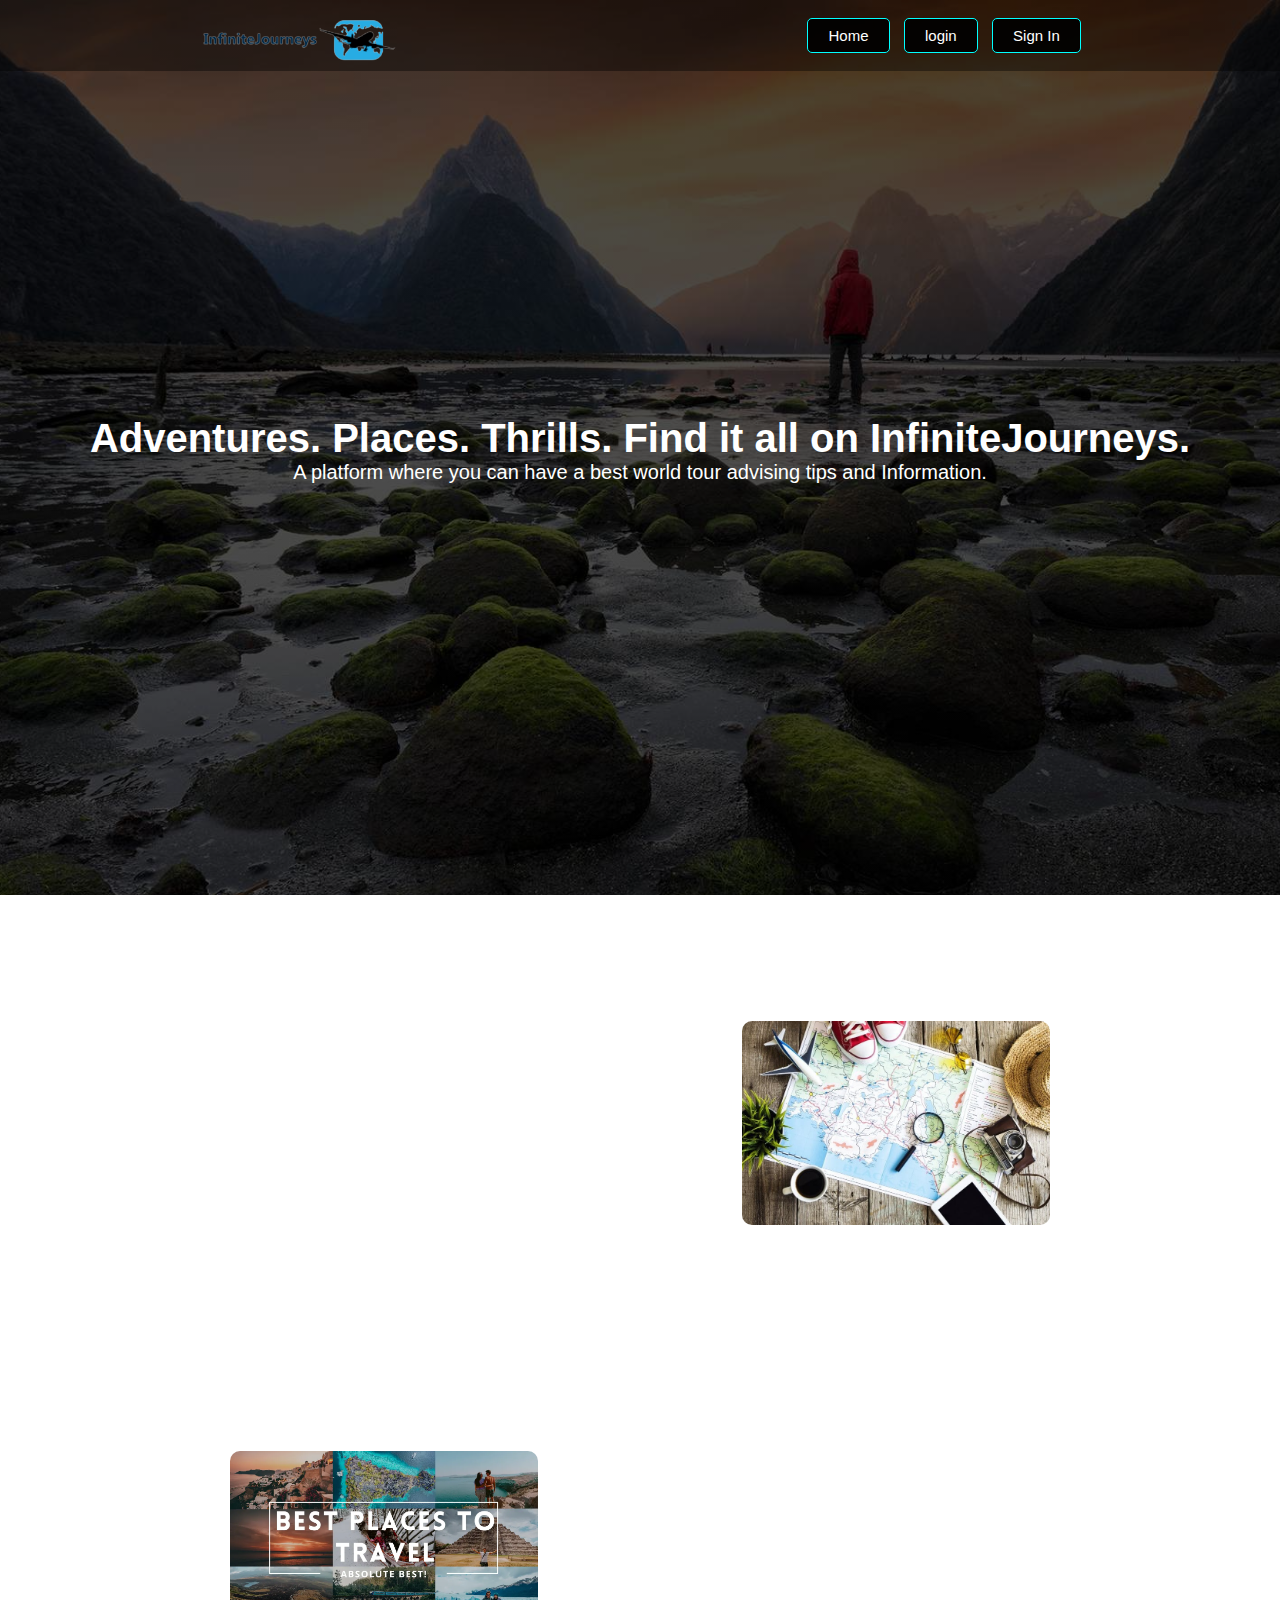
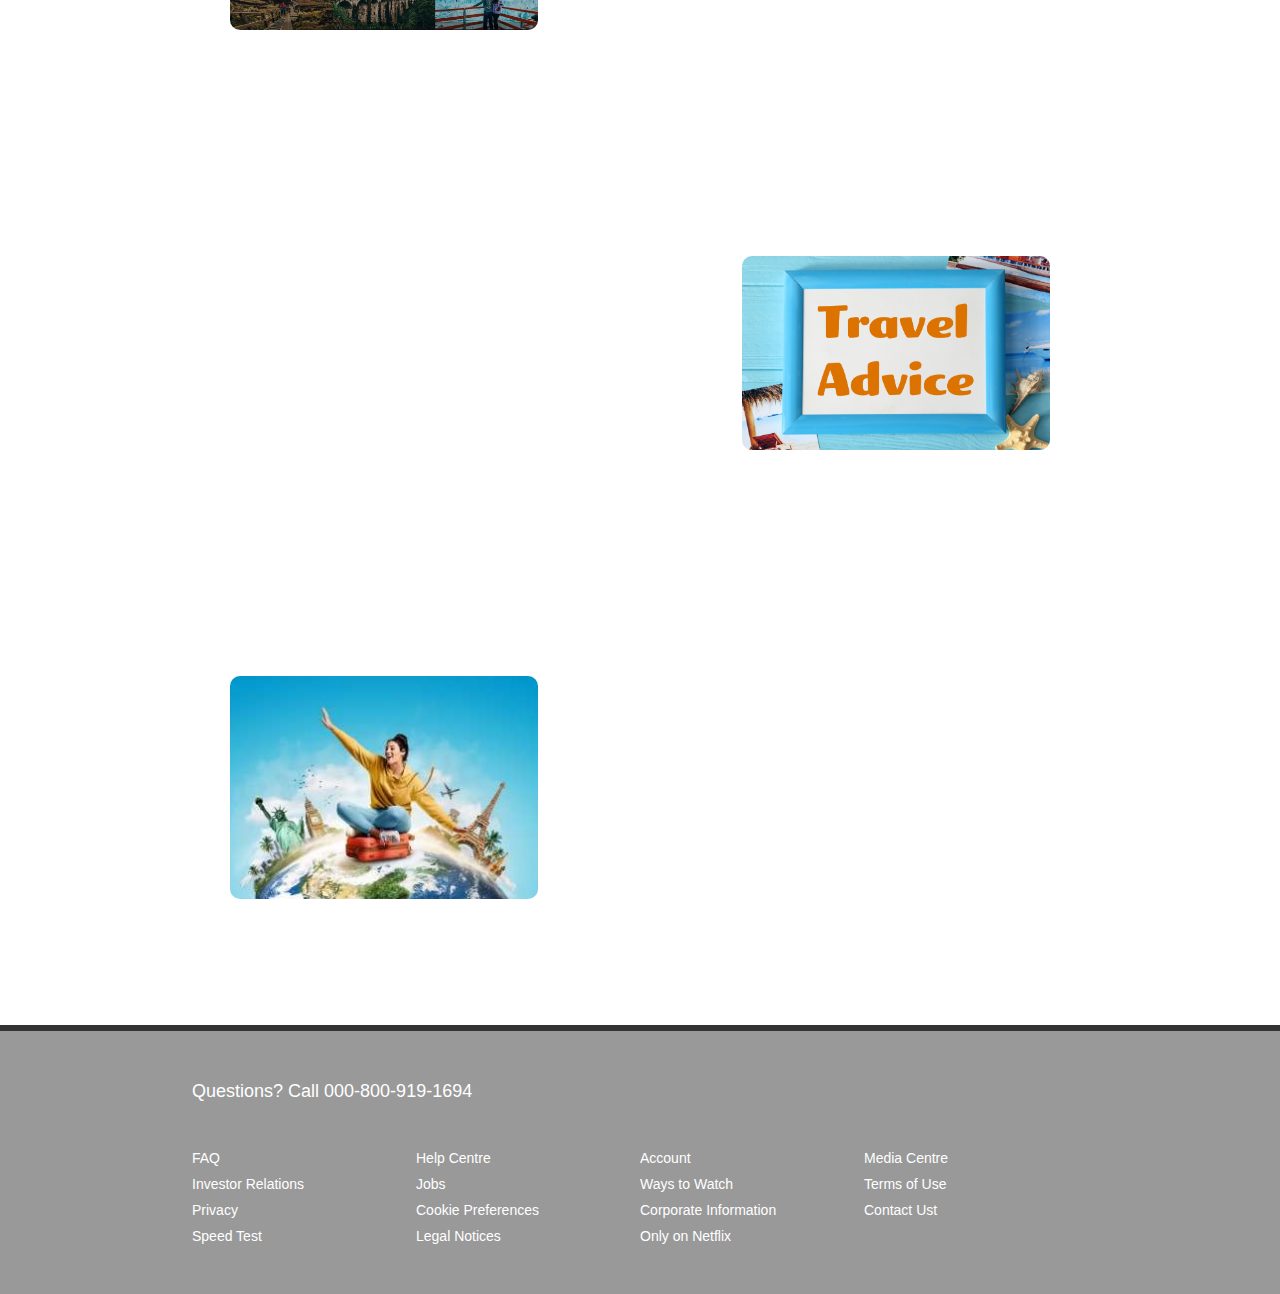
<file: Home_Page/index.html>
<!DOCTYPE html>
<html lang="en">
<head>
    <meta charset="UTF-8">
    <meta name="viewport" content="width=device-width, initial-scale=1.0">
<link rel="stylesheet" href="style.css">
    <title>InfiniteJourneys</title>
</head>
<body>
    <div class="main">
        <img src="images/logo.png" class="logo">
        <a href="#" class="toggle">
            <span class="bar"></span>
            <span class="bar"></span>
            <span class="bar"></span>
        </a>
        <div class="list">
            <button>Home</button>
            <button>login</button>
            <button>Sign In</button>
        </div>
    </div>
    <div class="header">
        <div class="header-content">
            <h1>Adventures. Places. Thrills. Find it all on InfiniteJourneys.</h1>
            <p>A platform where you can have a best world tour advising tips and Information.</p>
        </div>
    </div>

     <div class="features">
        <div class="row">
            <div class="text-col">
                <h2>Planning For a trip?</h2>
                <p>Are you planning for a trip, But Confuesd where to go. And looking for the best advises. Then You are in the Right Place...</p>
            </div>
            <div class="img-col">
                <img src="images/img-1.jpg" alt="">
            </div>
        </div>
    </div>

    
    <div class="features">
        <div class="child-1">
            <div class="row">
                <div class="img-col">
                    <img src="images/img-2.webp" alt="">
                </div>
                <div class="text-col">
                    <h2>We promise</h2>
                    <p>We gaurantee that we will advise you a best place, Where you can have a lot of Enjoyment, Fun, and Manymore</p>
                </div>
            </div>
        </div>
    </div>
    
    <div class="features">
        <div class="row">
            <div class="text-col">
                <h2>Safety Precautions</h2>
                <p>Since different places have different cirumstances to face. So we will also provide you all the safetly Precautions to make your journey Fantastic.</p>
            </div>
            <div class="img-col">
                <img src="images/img-3.png" alt="">
            </div>
        </div>
    </div>
    
    <div class="features">
        <div class="child-1" id="img1">
            <div class="row">
                <div class="img-col">
                    <img src="images/img-4.jpg" alt="">
                </div>
                <div class="text-col">
                    <h2>Available Everywhere</h2>
                    <p>You can also have the advises from us of that place after you visited, Since our team is updating Information from time to time</p>
                </div>
            </div>
        </div>
    </div> 

     <div class="footer">
        <h2>Questions? Call 000-800-919-1694</h2>
        <div class="row">
            <div class="col">
                <a href="#">FAQ</a>
                <a href="#">Investor Relations</a>
                <a href="#">Privacy</a>
                <a href="#">Speed Test</a>
            </div>
            <div class="col">
                <a href="#">Help Centre</a>
                <a href="#">Jobs</a>
                <a href="#">Cookie Preferences</a>
                <a href="#">Legal Notices</a>
            </div>
            <div class="col">
                <a href="#">Account</a>
                <a href="#">Ways to Watch</a>
                <a href="#">Corporate Information</a>
                <a href="#">Only on Netflix</a>
            </div>
            <div class="col">
                <a href="#">Media Centre</a>
                <a href="#">Terms of Use</a>
                <a href="#">Contact Ust</a>
            </div>
        </div>
    </div> 
    <script src="script.js"></script>
</body>
</html>
</file>
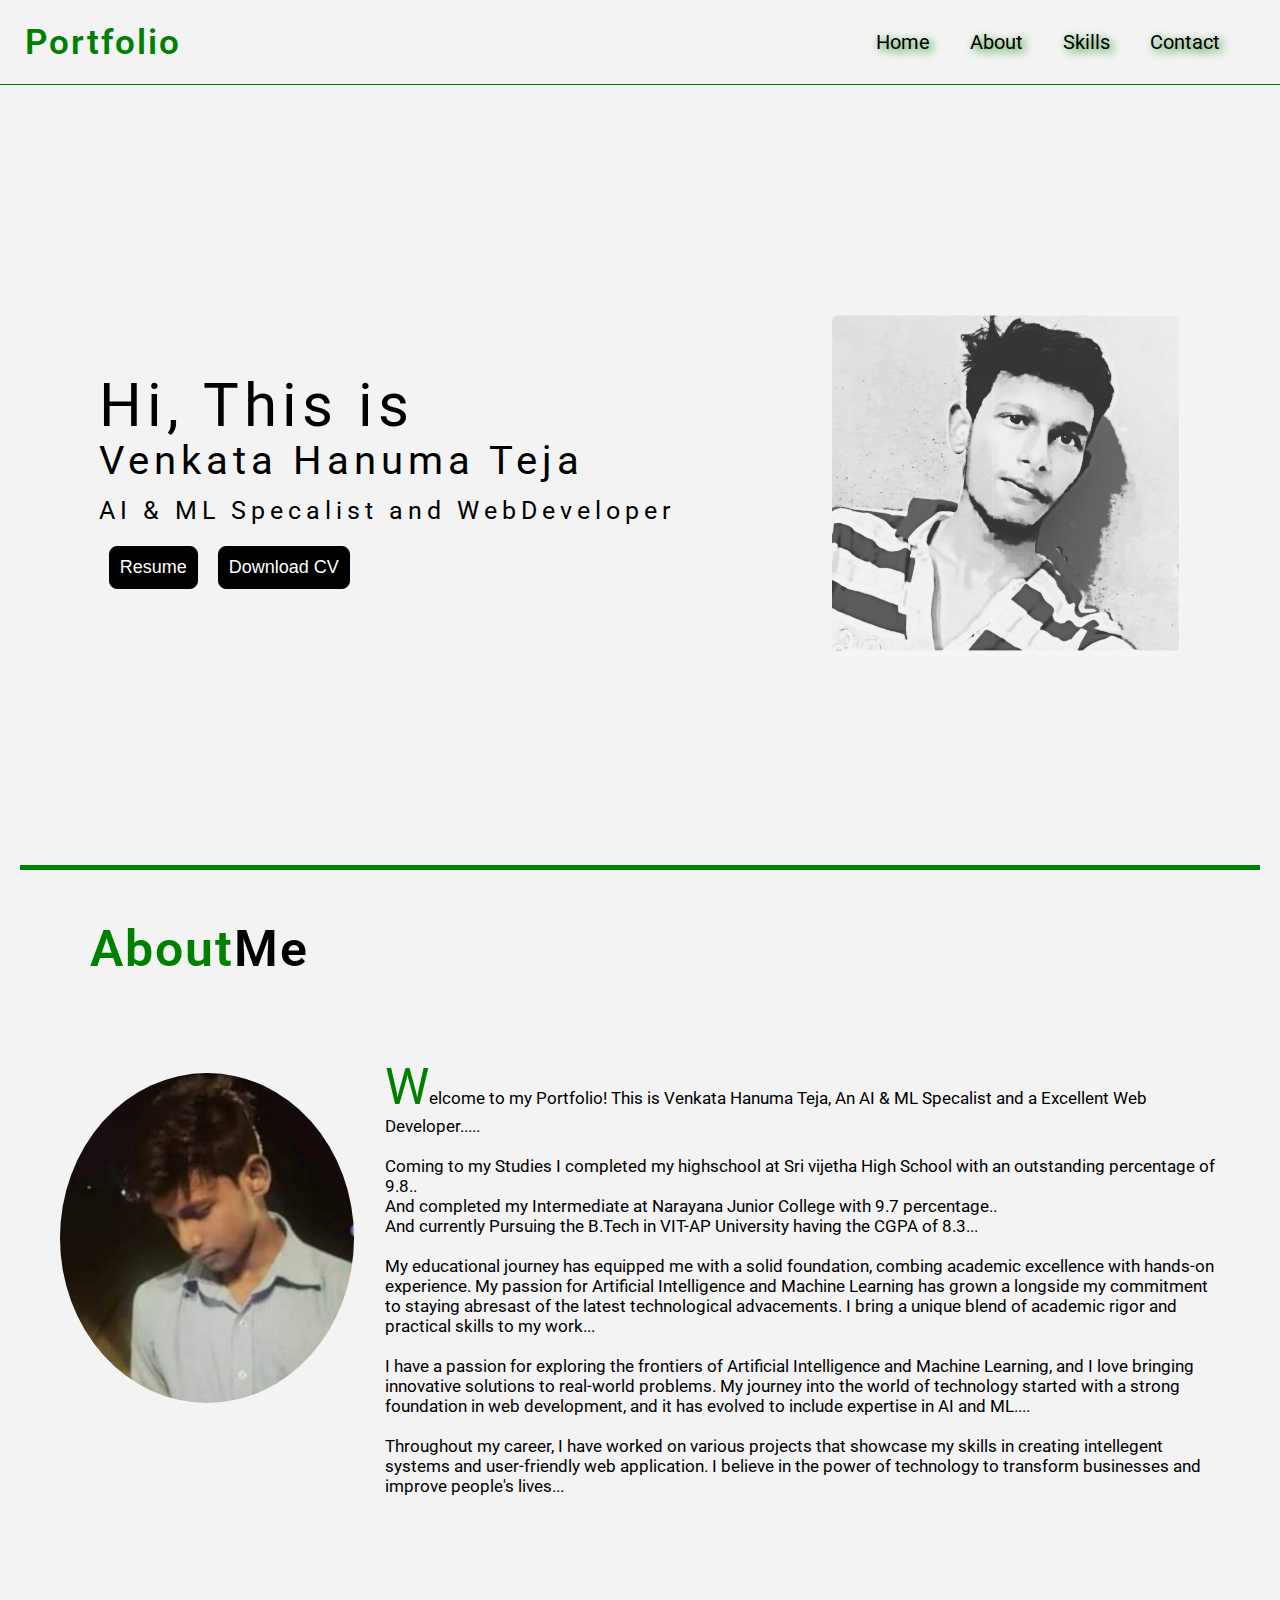
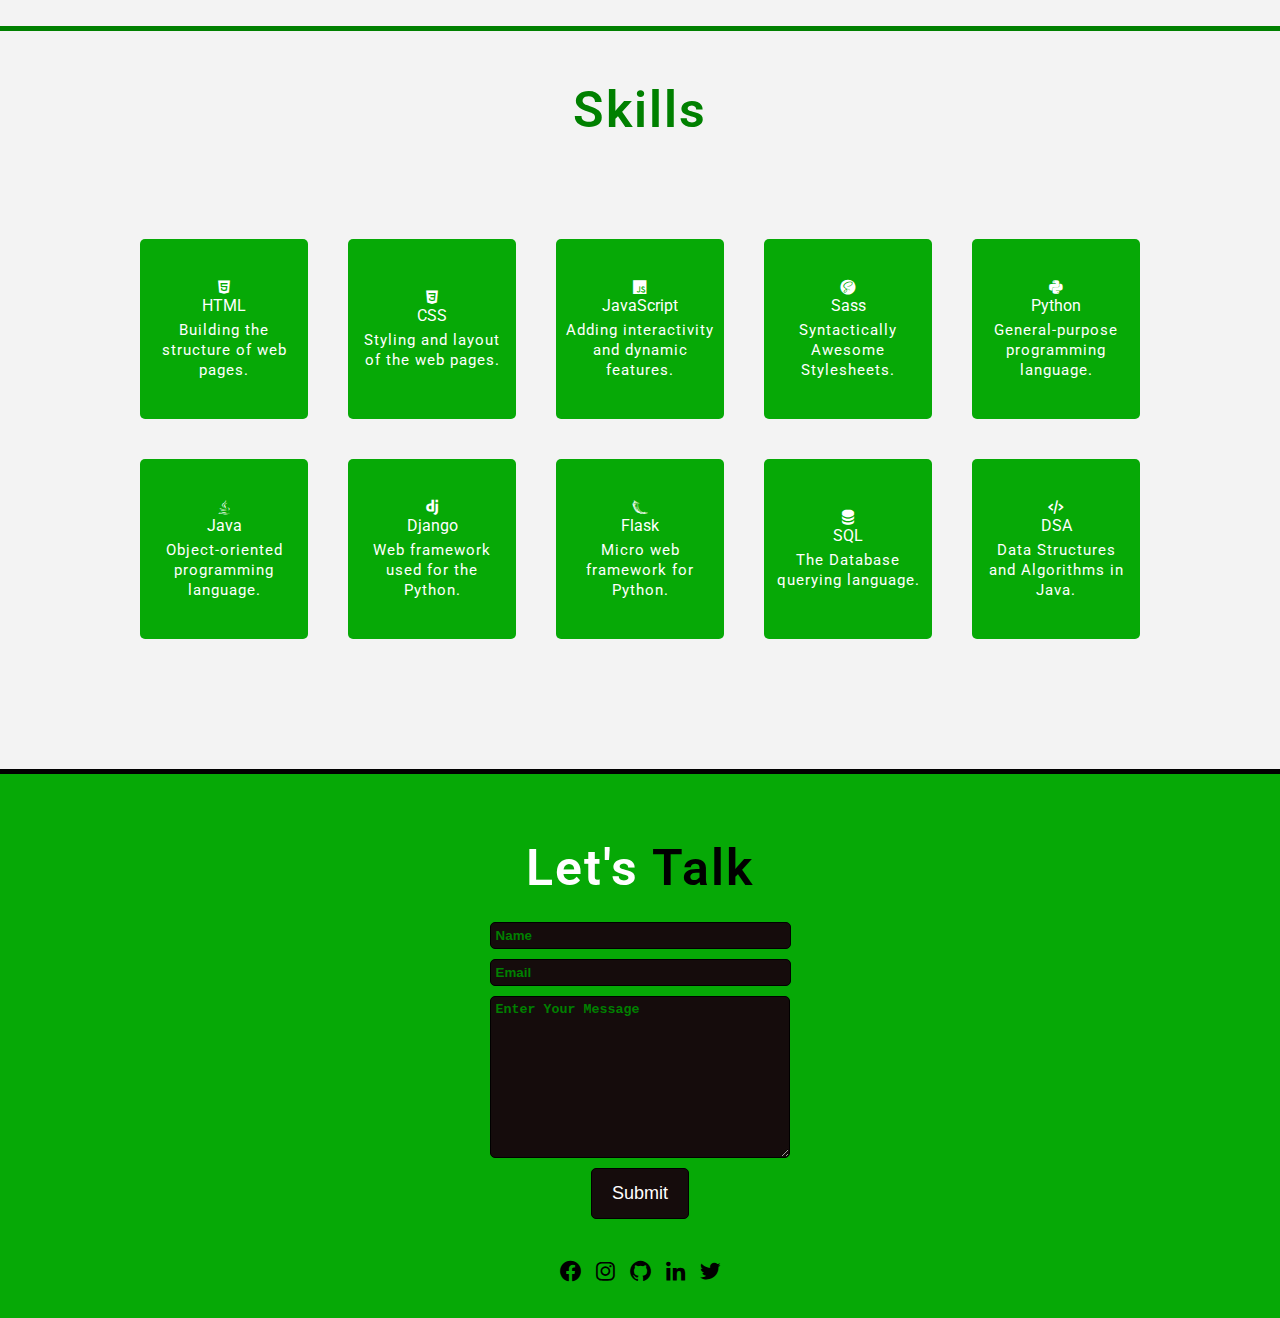
<file: Portfolio/index.html>
<!DOCTYPE html>
<html lang="en">
<head>
    <meta charset="UTF-8">
    <meta name="viewport" content="width=device-width, initial-scale=1.0">
    <link href='https://unpkg.com/boxicons@2.1.4/css/boxicons.min.css' rel='stylesheet'>
    <link rel="stylesheet" href="style.css">
    <title>Portfolio</title>
</head>
<body>
    <!-- navbar -->
    <div class="navbar">
        <div class="title">Portfolio</div>
        <a href="#" class="toggle">
            <span class="bar"></span>
            <span class="bar"></span>
            <span class="bar"></span>
        </a>
        <div class="links">
            <ul>
                <li><a href="#home">Home</a></li>
                <li><a href="#about">About</a></li>
                <li><a href="#skills">Skills</a></li>
                <li><a href="#contact">Contact</a></li>
            </ul>
        </div>
    </div>

    <!-- home -->
    <div class="content" id="home">
        <div class="info">
            <div class="line1">Hi, This is</div>
            <div class="line2">Venkata Hanuma Teja</div>
            <div class="line3">AI & ML Specalist and WebDeveloper</div>
            <div class="buttons">
                <button>Resume</button>
                <button>Download CV</button>
            </div>
        </div>
        <div class="pic">
            <img src="me2.jpeg" alt="">
        </div>
    </div>

    <!-- about  -->
    <div class="content1" id="about">
        <div class="heading">About<span>Me</span></div>
        <div class="box">
            <div class="pic1">
                <img class="circular--square" src="me.jpg" alt="">
            </div>
            <div class="info1">
                <div class="line">
                    <p>Welcome to my Portfolio! This is Venkata Hanuma Teja, An AI & ML Specalist and a Excellent Web Developer.....</p><br>
                    <p>Coming to my Studies I completed my highschool at Sri vijetha High School with an outstanding percentage of 9.8.. <br>
                    And completed my Intermediate at Narayana Junior College with 9.7 percentage.. <br>
                    And currently Pursuing the B.Tech in VIT-AP University having the CGPA of 8.3... <br>
                    </p> <br>
                    <p>My educational journey has equipped me with a solid foundation, combing academic excellence with hands-on experience. My passion for Artificial Intelligence and Machine Learning has grown a longside my commitment to staying abresast of the latest technological advacements. I bring a unique blend of academic rigor and practical skills to my work...</p> <br> 
                    <p>I have a passion for exploring the frontiers of Artificial Intelligence and Machine Learning, and I love bringing innovative solutions to real-world problems. My journey into the world of technology started with a strong foundation in web development, and it has evolved to include expertise in AI and ML....</p><br>
                    <p>Throughout my career, I have worked on various projects that showcase my skills in creating intellegent systems and user-friendly web application. I believe in the power of technology to transform businesses and improve people's lives...</p><br>
                </div>
            </div>
        </div>
    </div>

    <!-- skills  -->
    <div class="content2" id="skills">
        <div class="heading1">Skills</div>
        <div class="container">
            <ul class="skills-list">
                <li>
                    <i class='bx bxl-html5'></i> HTML
                    <div class="description">Building the structure of web pages.</div>
                </li>
                <li>
                    <i class='bx bxl-css3' ></i> CSS
                    <div class="description">Styling and layout of the web pages.</div>
                </li>
                <li>
                    <i class='bx bxl-javascript' ></i>JavaScript
                    <div class="description">Adding interactivity and dynamic features.</div>
                </li>
                <li>
                    <i class='bx bxl-sass' ></i></i> Sass
                    <div class="description">Syntactically Awesome Stylesheets.</div>
                </li>
                <li>
                    <i class='bx bxl-python' ></i>Python
                    <div class="description">General-purpose programming language.</div>
                </li>
                <li>
                    <i class='bx bxl-java' ></i> Java
                    <div class="description">Object-oriented programming language.</div>
                </li>
                <li>
                    <i class='bx bxl-django' ></i> Django
                    <div class="description">Web framework used for the Python.</div>
                </li>
                <li>
                    <i class='bx bxl-flask' ></i> Flask
                    <div class="description">Micro web framework for Python.</div>
                </li>
                <li>
                    <i class='bx bxs-data' ></i> SQL
                    <div class="description">The Database querying language.</div>
                </li>
                <li>
                    <i class='bx bx-code-alt' ></i> DSA
                    <div class="description">Data Structures and Algorithms in Java.</div>
                </li>
            </ul>
        </div>
    </div>

    <!-- contact -->
    <div class="content3" id="contact">
        <div class="heading2">Let's <span>Talk</span></div>
        <div class="details">
            <form action="">
                <input type="text" name="" id="" placeholder="Name"> <br>
                <input type="email" name="" id="" placeholder="Email"> <br>
                <textarea name="" id="" cols="30" rows="10" placeholder="Enter Your Message"></textarea> <br>
                <div class="last"><button type="submit">Submit</button></div>
            </form>
        </div>
        <div class="social">
            <a href="https://www.facebook.com/angel.supriya.319" target="_blank"><i class='bx bxl-facebook-circle'></i></a>
            <a href="https://www.instagram.com/hanuma_teja_/" target="_blank"><i class='bx bxl-instagram' ></i></a>
            <a href="https://github.com/Hanumatejav" target="_blank"><i class='bx bxl-github' ></i></a>
            <a href="https://www.linkedin.com/in/venkata-hanuma-teja/" target="_blank"><i class='bx bxl-linkedin' ></i></a>
            <a href="https://twitter.com/HanumaTeja7" target="_blank"><i class='bx bxl-twitter'></i></a>
        </div>
    </div>
    <script src="script.js"></script>
</body>
</html>
</file>
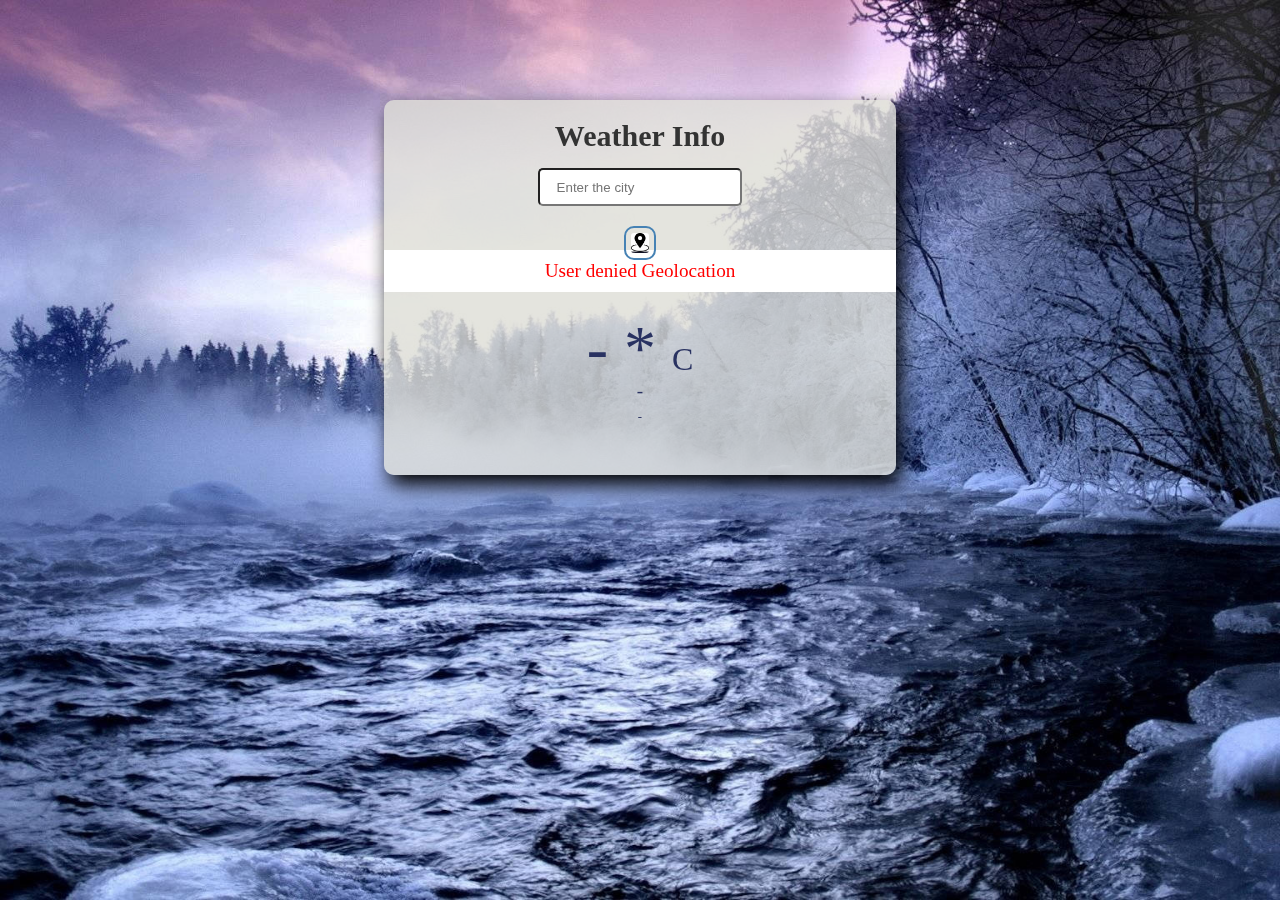
<file: Weather_App/index.html>
<!DOCTYPE html>
<html lang="en">
<head>
    <meta charset="UTF-8">
    <meta name="viewport" content="width=device-width, initial-scale=1.0">
    <link rel="stylesheet" href="style.css">
    <title>Wheather App</title>
</head>
<body>
    <div class="bg-img"></div>
    <div class="container">
        <div class="app-title">
            <p>Weather Info</p>
            <input type="0" id="search" placeholder="Enter the city" autocomplete="off">
            <div class="location-icon">
                <img src="location.jpg">
            </div>
        </div>
        <div class="notification"></div>
        <div class="weather-container">
            <div class="temperature-value">
                <p>- * <span>C</span></p>
            </div>
            <div class="temperature-description">
                <p>-</p>
            </div>
            <div class="location">
                <p>-</p>
            </div>
        </div>
    </div>
    <script src="script.js"></script>
</body>
</html>
</file>
<file: Home_Page/style.css>
*, ::before, *::after
{
    margin: 0;
    padding: 0;
    box-sizing: border-box;
}

body
{
    width: 100%;
    height: 100vh;
    background-image: linear-gradient(rgba(0,0,0,0.7),rgba(0,0,0,0.7)), url(images/bg.jpg);
    background-size: cover;
    background-position: center;
    background-repeat: no-repeat;
    background-attachment: fixed;
    font-family: sans-serif;
}

.main
{
    width: 100%;
    display: flex;
    align-items: center;
    justify-content: space-around;
    background: rgba(0,0,0,0.4);
    margin-bottom: 20px;
}

.toggle
{
    position: absolute;
    top: 24px;
    right: 8px;
    display: none;
    flex-direction: column;
    justify-content: space-between;
    width: 31px;
    height: 21px;
}

.toggle .bar 
{
    height: 3px;
    width: 100%;
    background-color: #fff;
    border-radius: 10px;
}

.list
{
    display: block;
}

.logo
{
    width: 200px;
    cursor: pointer;
    border-radius: 10px;
}

button
{
    border: 1px solid aqua;
    outline: 0;
    background: rgba(0,0,0,0.9);
    color: #ffffff;
    padding: 8px 20px;
    font-size: 15px;
    border-radius: 5px;
    margin-left: 10px;
    cursor: pointer;
}


/* header */
.header
{
    width: 100%;
    height: 90vh;
    display: flex;
    justify-content: center;
    align-items: center;
    margin-bottom: 20px;
    border-bottom: 6px solid #ffffff;
}

.header-content
{
    position: absolute;
    top: 50%;
    left: 50%;
    width: 100%;
    transform: translate(-50%, -50%);
    text-align: center;
}

.header-content h1
{
    width: 100%;
    color: #ffffff;
    font-size: 40px;
    font-weight: 600;
}

.header-content p
{
    color: #ffffff;
    font-size: 20px;
}


/* .features */
.features
{
    padding: 50px 10%;
    font-size: 22px;
    border-bottom: 6px solid #ffffff;
}

.row
{
    display: flex;
    width: 100%;
    align-items: center;
    flex-wrap: wrap;
    padding: 50px 0;
}


.text-col
{
    color: #ffffff;
    flex-basis: 50%;
    margin-bottom: 20px;
}

.img-col
{
    flex-basis: 50%;
    margin-bottom: 20px;
}

.img-col img
{
    display: block;
    width: 60%;
    margin: auto;
    border-radius: 10px;
}

.features h2
{
    font-size: 50px;
    font-weight: 600;
    margin-bottom: 20px;
}


/* footer */
.footer
{
    padding: 50px 15% 10px;
    border-top: 6px solid #333;
    color: #ffffff;
    background-color: rgba(0,0,0,0.4);
}

.footer h2
{
    font-size: 18px;
    font-weight: 400;
    margin-bottom: 38px;
}

.footer .col 
{
    flex-basis: 25%;
    flex-grow: 1;
    margin-bottom: 20px;
}

.footer .col  a 
{
    display: block;
    text-decoration: none;
    color: #ffffff;
    font-size: 14px;
    margin-bottom: 10px;
}

.footer .row
{
    align-items: flex-start;
    padding: 10px 0;
}

.copyright-text
{
    font-size: 14px;
    margin-top: 20px;
    margin-bottom: 10px;
}

@media (max-width:600px)
{
    .toggle
    {
        display: flex;
    }
    .list
    {
        display: flex;
        flex-direction: column;
        align-items: center;
        width: 100%;
        display: none;
        margin: 10px;
    }
    .main
    {
        display: flex;
        flex-direction: column;
        align-items: flex-start;
        padding: 5px;
    }
    .list button
    {
        margin: 10px;
    }
    .list.active
    {
        display: flex;
    }
}

@media only screen and (max-width:700px)
{
    .logo
    {
        width: 150px;
    }
    button 
    {
        padding: 5px 10px;
    }
    .header
    {
        height: 43vh;
    }
    .header-content
    {
        position: unset;
        transform: none;
        padding-top: 150px;
    }
    .header-content h1
    {
        font-size: 28px;
    }
    .text-col, .img-col 
    {
        flex-basis: 100%;
    }
    .features h2 
    {
        font-size: 30px;
        text-align: center;
    }
    .features p 
    {
        font-size: 14.5px;
        text-align: center;
    }
    .features .child-1 .row
    {
        flex-direction: column-reverse;
    }
    .features .row 
    {
        padding: 10px 0;
    }
    .footer .row .col
    {
        justify-content: space-evenly;
    }
    .features #img1 .row .img-col
    {
        width: 85%;
    }
}

@media only screen and (max-width:900px)
{
    .header
    {
        height: 70vh;
    }
    .header-content
    {
        position: unset;
        transform: none;
        padding-top: 120px;
    }
    .header-content h1
    {
        font-size: 35px;
    }
    .header-content p
    {
        font-size: 20px;
    }
    .features h2 
    {
        font-size: 28px;
    }
    .features p 
    {
        font-size: 23px;
    }
    .features .row 
    {
        padding: 10px 0;
    }
    .features #img1 .row .img-col img
    {
        width: 70%;
        height: 130px;
    }
}

@media only screen and (max-width:400px)
{
    .header
    {
        height: 45vh;
    }
    .header-content
    {
        position: unset;
        transform: none;
        padding-top: 50px;
    }
    .header-content h1
    {
        font-size: 20px;
    }
    .header-content p
    {
        font-size: 14px;
    }
    .features h2 
    {
        font-size: 20px;
    }
    .features p 
    {
        font-size: 15px;
    }
    .features .row 
    {
        padding: 5px 0;
    }
}
</file>
<file: Portfolio/style.css>
@import url('https://fonts.googleapis.com/css2?family=Alegreya:ital,wght@0,700;1,500&family=Edu+TAS+Beginner:wght@400;500&family=Roboto&display=swap');


*, *::after, *::before
{
    margin: 0;
    padding: 0;
    box-sizing: border-box;
} 

html
{
    scroll-behavior: smooth;
}

body
{
    font-family: 'Alegreya', serif;
    font-family: 'Edu TAS Beginner', cursive;
    font-family: 'Roboto', sans-serif;
    background-color: #f3f3f3;
    color: #000;
    height: 100vh;
}

/* navbar */
.navbar
{
    display: flex;
    justify-content: space-between;
    align-items: center;
    border-bottom: 1px solid green;
    padding: 0 20px;
}

.title
{
    position: relative;
    font-size: 35px;
    margin: 5px;
    color: green;
    letter-spacing: 2px;
    font-weight: 600;
    cursor: pointer;
    transition: all 0.5s;
}

.title:after {
    display: block;
    position: absolute;
    width: 0;
    height: 10px;
    background-color: black;
    content:"";
    transition: all 0.5s;
    height:2px;
    left: 0;
    bottom: -5px;
}

.title:hover:after {
    width: 100%;
    height:3px;
}

.title:hover
{
    transform: translateY(-10px);
}

.links ul
{
    margin: 10px;
    padding: 10px;
    display: flex;
}

.links ul li
{
    list-style: none;
    transition: all 0.5s;
}

.links ul li a
{
    text-decoration: none;
    padding: 10px;
    margin: 0 10px;
    color: black;
    font-size: 20px;
    text-shadow: 3px 3px 10px green;
    display: block;
    border-radius: 5px;
}

.links li a:hover
{
    background-color: black;
    box-shadow: 2px 2px 3px #fff, -2px -2px 30px greenyellow;
    color: #fff;
}

.links li:hover
{
    transform: translateY(-10px);
}

.toggle
{
    position: absolute;
    top: 12px;
    right: 16px;
    display: none;
    flex-direction: column;
    justify-content: space-between;
    width: 31px;
    height: 20px;
}

.toggle .bar 
{
    height: 3px;
    width: 100%;
    background-color: #000;
    border-radius: 10px;
}


/* home page  */
.content
{
    height: 85vh;
    margin: 20px;
    display: flex;
    justify-content: space-around;
    border-bottom: 5px solid green;
}

.info
{
    display: flex;
    flex-direction: column;
    justify-content: center;
    line-height: 50px;
}

.line1
{
    font-size: 60px;
    letter-spacing: 5px;
}

.line2
{
    margin-top: 5px;
    font-size: 40px;
    letter-spacing: 5px;
}

.line3
{
    letter-spacing: 5px;
    font-size: 25px;
}

.buttons
{
    margin-top: 10px;
    display: flex;
    justify-content: flex-start;
    align-items: center;
}

.buttons button
{
    cursor: pointer;
    padding: 10px;
    margin: 0 10px;
    color: #fff;
    font-size: 18px;
    border-radius: 8px;
    background-color: #000;
    transition: all 0.3s;
}

.buttons button:hover
{
    background-color: #fff;
    color: #000;
    box-shadow: 2px 2px 5px #000, -2px -2px 5px #000;
    transform: translateY(-10px);
}

.pic
{
    display: flex;
    align-items: center;
    justify-content: center;
    transition: all 0.3s;
}

.pic img
{
    height: 38vh;
    border-radius: 8px;
}

.pic:hover
{
    transform: translateY(-20px);
}



/* about */
.content1
{
    display: flex;
    flex-direction: column;
    margin: 20px auto;
    padding: 30px;
    border-bottom: 5px solid green;
}

.heading
{
    display: flex;
    margin: 0px 60px;
    text-align: center;
    font-size: 50px;
    color: green;
    letter-spacing: 2px;
    font-weight: 600;
}

.heading span
{
    color: black;
}

.box
{
    display: flex;
    margin: 10px;
    padding: 10px;
}

.pic1
{
    display: flex;
    width: 25vw;
}

.pic1 .circular--square 
{ 
    padding: 10px;
    margin-top: 65px;
    margin-right: 20px;
    height: 350px;
    width: 350px;
    border-radius: 50%; 
    transition: all 0.3s;
}

.pic1 .circular--square:hover
{
    transform: translateY(-20px);
}

.info1
{
    padding: 10px 15px 20px 15px;
    width: 75vw;
    margin-bottom: 40px;
}

.line
{
    font-size: 20px;
}

.line::first-letter
{
    color: green;
    font-size: 50px;
}



/* skills */
.content2
{
    display: flex;
    flex-direction: column;
    margin: 20px auto 0px;
    padding: 30px;
    border-bottom: 5px solid black;
}

.heading1
{
    display: flex;
    justify-content: center;
    margin: 0px 60px;
    text-align: center;
    font-size: 50px;
    color: green;
    letter-spacing: 2px;
    font-weight: 600;
}

.container 
{
    margin: 50px 60px;
    padding: 40px;
}

.skills-list {
    display: grid;
    grid-template-columns: repeat(5, 1fr);
    grid-auto-rows: minmax(200px, auto);
    list-style: none;
    text-align: center;
    gap: 20px;
}

.skills-list li {
    display: flex;
    flex-direction: column;
    justify-content: center;
    align-items: center;
    margin: 10px;
    padding: 10px;
    background-color: rgb(6, 169, 6);
    color: #fff;
    border-radius: 5px;
    transition: all 0.3s;

}

.skills-list li:hover {
    background-color: #45a049;
    transform: translateY(-20px);
}

.skills-list li i {
    font-size: 18px;
}

.skills-list li .description
{
    margin-top: 5px;
    font-size: 15px;
    letter-spacing: 1px;
    line-height: 20px;
}



/* contact */
.content3
{
    display: flex;
    flex-direction: column;
    align-items: center;
    text-align: center;
    justify-content: center;
    background-color: rgb(6, 169, 6);
    color: #fff;
    padding: 20px;
}

.heading2
{
    font-size: 50px;
    margin-top: 45px;
    color: white;
    letter-spacing: 2px;
    font-weight: 600;
}

.heading2 span
{
    color: black;
}

.details
{
    display: flex;
    line-height: 20px;
    text-align: start;
    flex-direction: column;
    margin: 10px;
    padding: 10px;
}

input
{
    width: 97%;
    margin: 5px;
    padding: 5px;
    border: 1px solid black;
    outline: none;
    color: #fff;
    border-radius: 5px;
    background-color: #150c0c;
}

input::placeholder
{
    color: green;
    font-weight: 600;
}

textarea
{
    margin: 5px;
    padding: 5px;
    border: 1px solid black;
    outline: none;
    border-radius: 5px;
    width: 23.5vw;
    color: #fff;
    background-color: #150c0c;
}

textarea::placeholder
{
    font-weight: 600;
    color: green;
}

.last
{
    display: flex;
    justify-content: center;
}

button
{
    cursor: pointer;
    padding: 14px 20px;
    margin-bottom: 10px;
    font-size: 18px;
    font-weight: 500;
    color: white;
    border: 1px solid black;
    border-radius: 5px;
    background-color: #150c0c;
}

button:hover
{
    background-color: #fff;
    color: #000;
    box-shadow: 2px 2px 5px #000, -2px -2px 5px #000;
}

.social
{
    display: flex;
    align-items: center;
    margin: 5px;
    align-items: center;
}

.social a
{
    text-decoration: none;
    color: black;
    padding: 5px;
    font-size: 25px;
    transition: all 0.4s;
}

.social a:hover
{
    color: white;
    transform: translateY(-10px);
}


/* media quaries */
@media (max-width:1500px)
{
    .info1
    {
        width: 70vw;
    }  
    .line
    {
        margin-top: 50px;
        font-size: 17px;
    }
}

@media (max-width:1200px)
{
    .pic img 
    {
        height: 33vh;
    }
    .pic1
    {
        width: 25vw;
    }
    .pic1 .circular--square 
    {       
        height: 300px;
        width: 300px;
    }
    .info1
    {
        width: 80vw;
    }  
    .line
    {
        font-size: 17px;
    }
}

@media (max-width:1000px)
{
    .info
    {
        line-height: 40px;
    }
    .line1
    {
        font-size: 50px;
    }
    .line2
    {
        font-size: 30px;
    }
    .line3
    {
        font-size: 15px;
    }
    .pic img
    {
        height: 30vh;
    }
    .pic1
    {
        margin-right: 60px;
        width: 20vw;
        margin-left: -30px;
    }
    .pic1 .circular--square 
    {       
        height: 250px;
        width: 250px;
    }
    .info1
    {
        width: 80vw;
    }  
    .line
    {
        font-size: 16px;
    }
    .container
    {
        margin: 10px 10px 0;
        padding: 20px;
    }
    .skills-list
    {
        grid-template-columns: repeat(4, 1fr);
        gap: 10px;
    }
    .skills-list li:nth-child(9)
    {
        grid-column-start: span 2;
    }
    .skills-list li:nth-child(10)
    {
        grid-column-start: span 2;
    }
    .skills-list li
    {
        font-size: 18px;
    }
    .skills-list li .description
    {
        font-size: 13px;
    }
    form textarea, input
    {
        width: 100%;
    }
}

@media (max-width:700px)
{
    .toggle
    {
        display: flex;
    }

    .links
    {
        width: 100%;
        display: none;
    }
    .links li:hover
    {
        background-color: #000000;
    }

    .navbar
    {
        flex-direction: column;
        align-items: flex-start;
    }

    .links ul 
    {
        width: 100%;
        flex-direction: column;
    }

    .links li 
    {
        text-align: center;
    }
 
    .links li a 
    {
        padding: 4px 16px;
    }

    .links.active
    {
        display: flex;
    }
    .content
    {
        display: flex;
        flex-direction: column-reverse;
        text-align: center;
    }
    .buttons
    {
        display: flex;
        justify-content: center;
    }
    .info
    {
        margin-top: -200px;
        line-height: 30px;
    }
    .line1
    {
        font-size: 30px;
    }
    .line2
    {
        font-size: 20px;
    }
    .line3
    {
        font-size: 15px;
    }
    .buttons button
    {
        padding: 8px;
        margin: 0 8px;
        font-size: 15px;
    }
    .pic img
    {
        height: 27vh;
        margin-left: 10px;
    }
    .box
    {
        display: flex;
        flex-direction: column;
        align-items: center;
    }
    .heading
    {
        display: flex;
        justify-content: center;
        align-items: center;
    }
    .pic1
    {
        display: flex;
        margin-top: -60px;
        margin-right: auto;
        margin-bottom: -60px;
        margin-left: 125px;
        justify-content: center;
        align-items: center;
        width: 50vw;
    }
    .pic1 .circular--square 
    {       
        height: 280px;
        width: 280px;
        text-align: justify;
    }
    .info1
    {
        margin: auto 10px;
        padding: 30px;
        width: 100vw;
    }  
    .line
    {
        font-size: 16px;
    }
    .container
    {
        margin: 10px 10px 0;
        padding: 20px;
    }
    .skills-list {
        grid-template-columns: repeat(3, 1fr);
        gap: 5px;
    }
    
    .skills-list li:nth-child(9)
    {
        grid-column-start: 3;
    }
    
    .skills-list li:nth-child(10)
    {
        grid-column-start: 1;
        grid-column-end: 4;
    }
    form textarea, input
    {
        width: 100%;
    }
}

@media (max-width:500px)
{
    .navbar
    {
        margin-right: -30px;
    }
    .toggle
    {
        top: 14px;
        right: -15px;
        width: 25px;
        height: 20px;
    }
    .title
    {
        font-size: 30px;
    }
    .content
    {
        margin: -20px;
    }
    .pic img
    {
        margin-left: 50px;
    }
    .line1
    {
        margin-left: 30px;
    }
    .line2
    {
        margin-left: 30px;
    }
    .line3
    {
        margin-left: 35px;
    }
    .buttons
    {
        margin-left: 25px;
    }
    .content1
    {
        display: flex;
        justify-content: center;
        align-items: center;
        margin: -20px;
    }
    .heading
    {
        margin-left: 70px;
    }
    .pic1
    {
        display: flex;
        justify-content: center;
        align-items: center;
        width: 50vw;
    }
    .pic1 .circular--square 
    {       
        height: 280px;
        width: 280px;
        margin-left: 60px;
    }
    .info1
    {
        margin-left: 45px;
        padding: 25px;
        width: 100vw;
    }  
    .line
    {
        font-size: 14px;
    }
    .content2
    {
        margin-right: -20px;
    }
    .container
    {
        margin: 10px 10px 0;
        padding: 20px;
        margin-left: 40px;
    }
    .skills-list {
        grid-template-columns: repeat(2, 1fr);
        gap: 5px;
    }
    
    .skills-list li:nth-child(9)
    {
        grid-column-start: 1;
    }
    
    .skills-list li:nth-child(10)
    {
        grid-column-start: 2;
        grid-column-end: 3;
    }   
    .content3
    {
        margin-right: -35px;
    }
    .heading2
    {
        margin-left: 30px;
    }
    .details
    {
        margin-left: 30px;
    }
    .social
    {
        margin-left: 30px;
    }
}

@media (max-width:376px)
{
    .toggle
    {
        top: 10px;
        right: -20px;
        width: 20px;
        height: 15px;
    }
    .title
    {
        font-size: 25px;
    }
    .pic img 
    {
        height: 23vh;
        margin-left: 50px;
    }
    .info
    {
        line-height: 25px;
    }
    .line1
    {
        font-size: 22px;
    }
    .line2
    {
        font-size: 16px;
    }
    .line3
    {
        font-size: 13px;
    }
    .buttons
    {
        margin-left: 30px;
    }
    .buttons button 
    {
        font-size: 12px;
    }
    .pic1 .circular--square
    {
        margin-left: -1px;
    }
    .container
    {
        padding-right: 0;
    }
    .heading1
    {
        margin-left: 100px;
    }
}
</file>
<file: Weather_App/style.css>
*, *::after, *::after
{
    margin: 0;
    padding: 0;
    box-sizing: border-box;
}

.bg-img
{
    background-image: url('back.jpg');
    background-position: center;
    background-repeat: no-repeat;
    background-size: cover;
    background-attachment: fixed;
    position: fixed;
    transition: all;
    top: 0;
    left: 0;
    width: 100%;
    height: 100%;
    z-index: -1;
}

.container
{
    width: 40%;
    background: rgba(221, 221, 214, 0.8);
    align-self: center;
    display: block;
    margin: 100px auto;
    border-radius: 10px;
    padding-bottom: 50px;
    box-shadow: 5px 10px 20px black;
    transition: 5px all;
}

.app-title
{
    width: 100%;
    height: 150px;
    border-radius: 10px 10px 0 0;
    display: flex;
    align-items: center;
    justify-content: center;
    flex-direction: column;
}

.app-title p 
{
    text-align: center;
    padding: 15px;
    margin: 0 auto;
    font-size: 30px;
    font-weight: bold;
    color: #333;
}

#search
{
    display: block;
    margin-left: auto;
    margin-right: auto;
    padding: 17px;
    width: 40%;
    height: 20px;
    border-radius: 5px;
    outline: none;
    border: 3-x solid steelblue;
}

.notification
{
    background-color: white;
    display: none;
}

.notification p
{
    color: red;
    font-size: 19.2px;
    margin: 0;
    text-align: center;
    padding: 10px 0;
}

.weather-container
{
    width: 100%;
    margin-top: 20px;
}

.location-icon
{
    width: 100%;
    height: 40px;
    padding: 10px;
}

.location-icon img
{ 
    display: block;
    width: 32px;
    margin: 10px auto;
    cursor: pointer;
    padding: 5px;
    border: steelblue solid 2px;
    border-radius: 10px;
    color: steelblue;
}

.temperature-value
{
    width: 100%;
    height: 50px;
}

.temperature-value p
{
    padding: 0;
    margin: 0;
    color:#293261;
    font-size: 64px;
    text-align: center;
}

.temperature-value span
{
    color: #293261;
    font-size: 0.5em;
}

.temperature-description p
{
    padding: 8px;
    margin-top: 10px;
    color: #293261;
    text-align: center;
    font-size: 19.2px;
}

.location p
{
    margin: 0;
    padding: 0;
    color: #293261;
    text-align: center;
    font-size: 0.8em;
}


@media(max-width:1000px)
{
    .container
    {
        width: 45%;
    }

    #search
    {
        padding: 15px;
        width: 47%;
    }

    .temperature-value p 
    {
       font-size: 55px;
    }

    .temperature-value span
    {
        font-size: 35px;
    }
}

@media(max-width:700px)
{
    .container
    {
        width: 50%;
    }

    #search
    {
        padding: 15px;
        width: 50%;
    }

    .temperature-value p 
    {
       font-size: 52px;
    }

    .temperature-value span
    {
        font-size: 32px;
    }
}

@media(max-width:560px)
{
    .container
    {
        width: 60%;
    }

    .app-title p 
    {
        font-size: 28px;
    }
    #search
    {
        padding: 13px;
        width: 52%;
    }

    .temperature-value p 
    {
       font-size: 50px;
    }

    .temperature-value span
    {
        font-size: 30px;
    }
}

@media(max-width:350px)
{
    .container
    {
        width: 70%;
    }

    .app-title p 
    {
        font-size: 25px;
    }
    #search
    {
        padding: 13px;
        width: 55%;
    }

    .temperature-value p 
    {
       font-size: 47px;
    }

    .temperature-value span
    {
        font-size: 27px;
    }
}

@media(max-width:275px)
{
    .container
    {
        width: 80%;
    }
}
</file>
